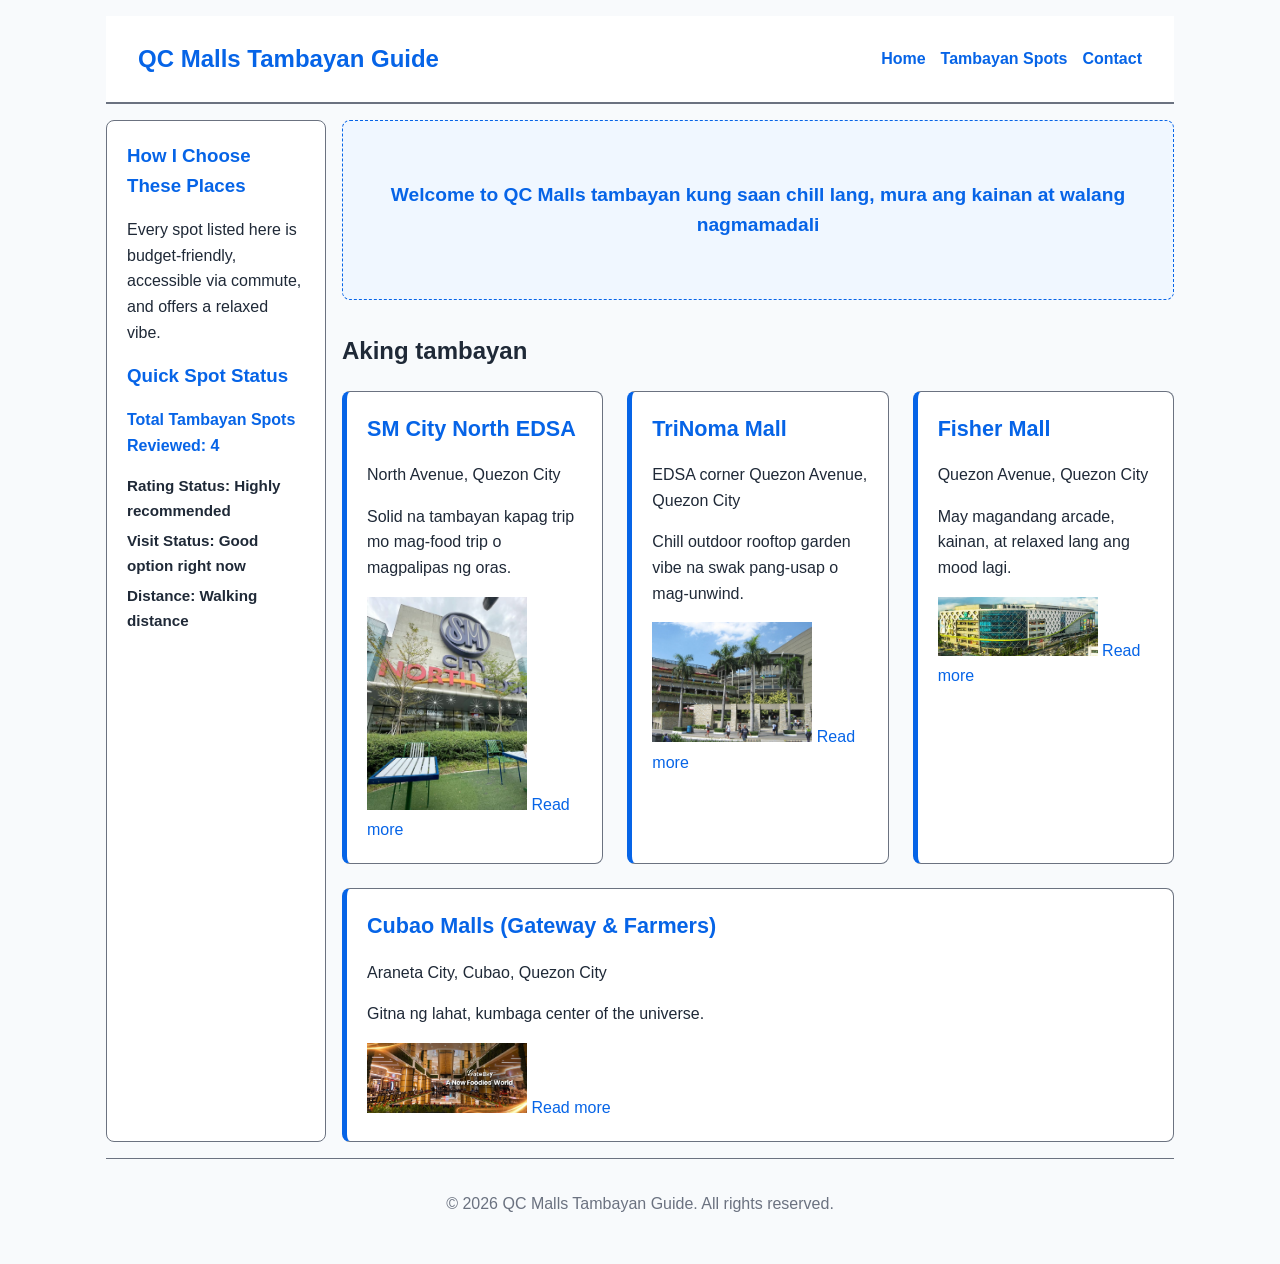
<file: index.html>
<!DOCTYPE html>
<html lang="en">
<head>
    <meta charset="UTF-8">
    <meta name="viewport" content="width=device-width, initial-scale=1.0">
    <title>QC Malls Tambayan Guide</title>
    <!-- Favicon fix to prevent 404 console errors -->
    <link rel="icon" href="data:,">
    <link rel="stylesheet" href="style.css">
</head>
<body>

    <div class="page">

        <header>
            <h1 id="site-title">QC Tambayan</h1>
            <nav>
                <ul>
                    <li><a href="index.html">Home</a></li>
                    <li><a href="#places">Tambayan Spots</a></li>
                    <li><a href="#contact">Contact</a></li>
                </ul>
            </nav>
        </header>

        <aside>
            <h3>How I Choose These Places</h3>
            <p>Every spot listed here is budget-friendly, accessible via commute, and offers a relaxed vibe.</p>

            <h3>Quick Spot Status</h3>
            <p id="total-places" style="font-weight: bold; color: var(--brand-color);"></p>

            <!-- Module 8.3: Dynamic Decision Display Outputs -->
            <ul style="list-style: none; padding-left: 0; font-size: 0.95rem;">
                <li id="rating-decision" style="margin-bottom: 0.4rem; font-weight: bold;"></li>
                <li id="budget-decision" style="margin-bottom: 0.4rem; font-weight: bold;"></li>
                <li id="distance-decision" style="margin-bottom: 0.4rem; font-weight: bold;"></li>
            </ul>
        </aside>

        <main>
            <div class="hero-banner">
                <p>Welcome to QC Malls tambayan kung saan chill lang, mura ang kainan at walang nagmamadali</p>
            </div>

            <h2 id="places">Aking tambayan</h2>

            <div class="place-grid">
                <article class="place-card">
                    <h3>SM City North EDSA</h3>
                    <p>North Avenue, Quezon City</p>
                    <p>Solid na tambayan kapag trip mo mag-food trip o magpalipas ng oras.</p>
                    <img src="sm-north.jpg" alt="SM City North EDSA" width="160">
                    <a href="places/sm-north.html">Read more</a>
                </article>

                <article class="place-card">
                    <h3>TriNoma Mall</h3>
                    <p>EDSA corner Quezon Avenue, Quezon City</p>
                    <p>Chill outdoor rooftop garden vibe na swak pang-usap o mag-unwind.</p>
                    <img src="trinoma.jpg" alt="TriNoma Mall" width="160">
                    <a href="places/trinoma.html">Read more</a>
                </article>

                <article class="place-card">
                    <h3>Fisher Mall</h3>
                    <p>Quezon Avenue, Quezon City</p>
                    <p>May magandang arcade, kainan, at relaxed lang ang mood lagi.</p>
                    <img src="fishermall.jpg" alt="Fisher Mall" width="160">
                    <a href="places/fishermall.html">Read more</a>
                </article>

                <article class="place-card">
                    <h3>Cubao Malls (Gateway & Farmers)</h3>
                    <p>Araneta City, Cubao, Quezon City</p>
                    <p>Gitna ng lahat, kumbaga center of the universe.</p>
                    <img src="cubao-malls.jpg" alt="Gateway Mall" width="160">
                    <a href="places/cubao-malls.html">Read more</a>
                </article>
            </div>
        </main>

        <footer>
            <p id="copyright-notice">&copy; 2026 QC Tambayan Guide. All rights reserved.</p>
        </footer>

    </div>

    <!-- Script tag placed directly before </body> -->
    <script src="script.js"></script>
</body>
</html>
</file>
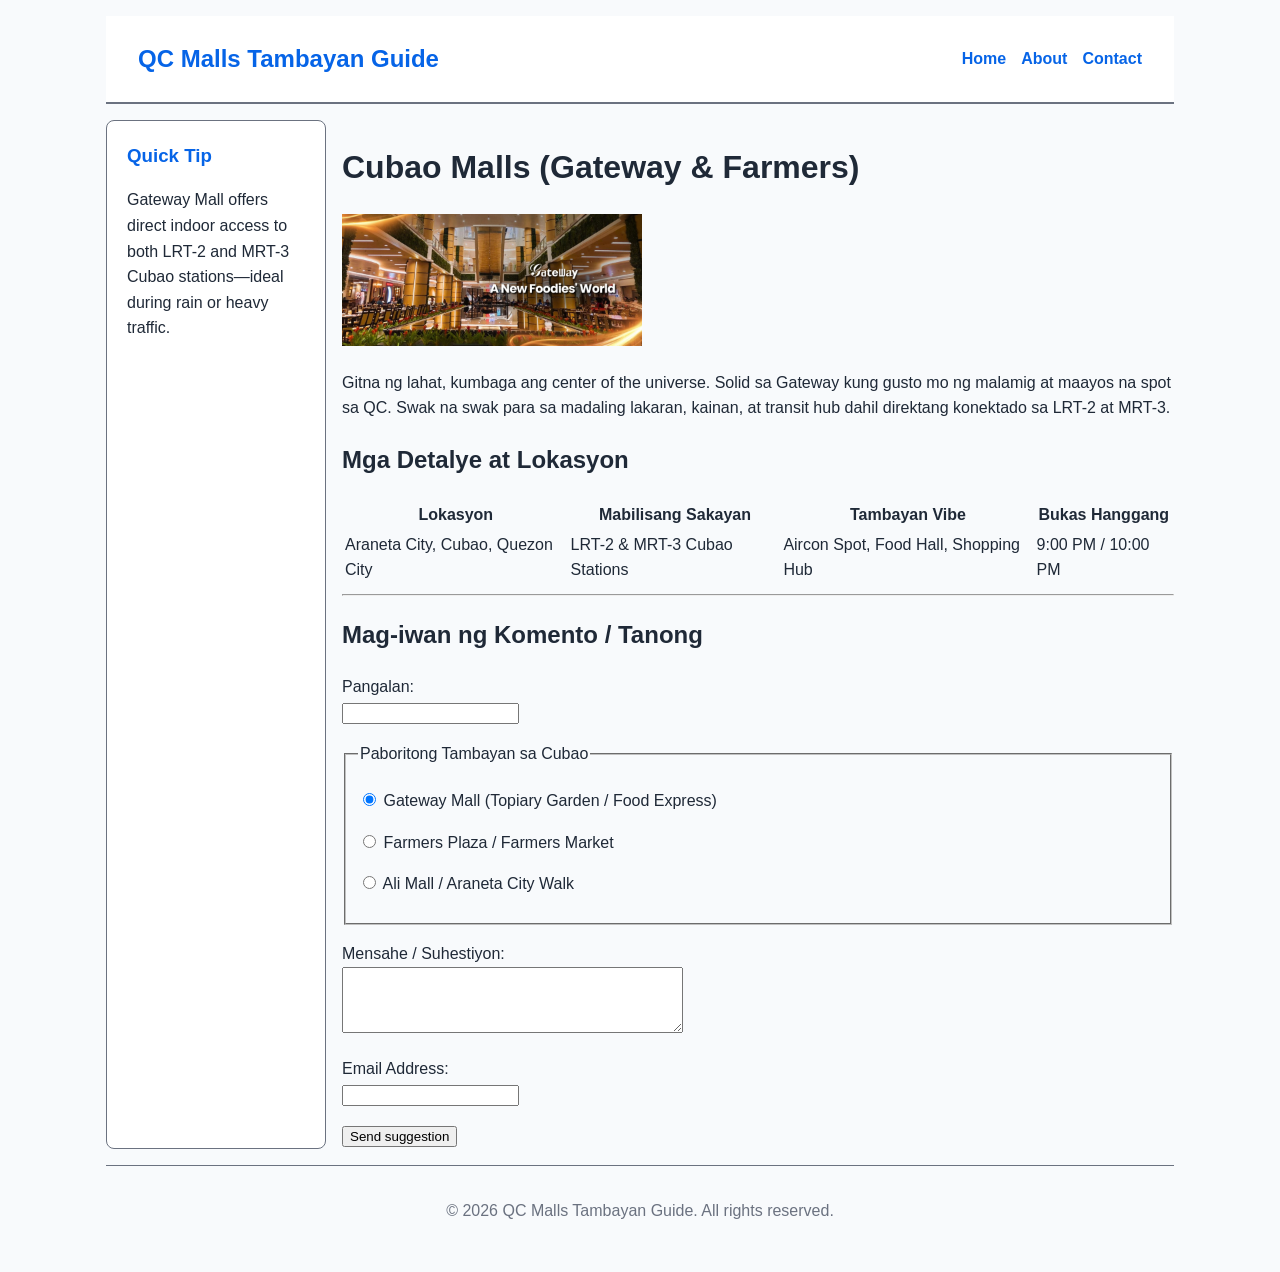
<file: places/cubao-malls.html>
<!DOCTYPE html>
<html lang="en">
<head>
    <meta charset="UTF-8">
    <meta name="viewport" content="width=device-width, initial-scale=1.0">
    <title>Cubao Malls - QC Tambayan Guide</title>
    <link rel="stylesheet" href="../style.css">
</head>
<body>

    <div class="page">

        <header>
            <h1 id="site-title">welcome2qc tambayan mall</h1>
            <nav>
                <ul>
                    <li><a href="../index.html">Home</a></li>
                    <li><a href="../about.html">About</a></li>
                    <li><a href="../contact.html">Contact</a></li>
                </ul>
            </nav>
        </header>

        <aside>
            <h3>Quick Tip</h3>
            <p>Gateway Mall offers direct indoor access to both LRT-2 and MRT-3 Cubao stations—ideal during rain or heavy traffic.</p>
        </aside>

        <main>
            <h1>Cubao Malls (Gateway & Farmers)</h1>

            <img src="../cubao-malls.jpg" alt="Gateway Mall indoor tropical garden in Cubao" width="300">

            <p>Gitna ng lahat, kumbaga ang center of the universe. Solid sa Gateway kung gusto mo ng malamig at maayos na spot sa QC. Swak na swak para sa madaling lakaran, kainan, at transit hub dahil direktang konektado sa LRT-2 at MRT-3.</p>

            <h2>Mga Detalye at Lokasyon</h2>
            <table>
                <tr>
                    <th>Lokasyon</th>
                    <th>Mabilisang Sakayan</th>
                    <th>Tambayan Vibe</th>
                    <th>Bukas Hanggang</th>
                </tr>
                <tr>
                    <td>Araneta City, Cubao, Quezon City</td>
                    <td>LRT-2 & MRT-3 Cubao Stations</td>
                    <td>Aircon Spot, Food Hall, Shopping Hub</td>
                    <td>9:00 PM / 10:00 PM</td>
                </tr>
            </table>

            <hr>

            <h2>Mag-iwan ng Komento / Tanong</h2>
            <form action="#" method="post">
                <p>
                    <label for="pangalan">Pangalan:</label><br>
                    <input type="text" id="pangalan" name="pangalan" required>
                </p>

                <fieldset>
                    <legend>Paboritong Tambayan sa Cubao</legend>
                    <p>
                        <input type="radio" id="gateway-garden" name="tambay_spot" value="gateway-garden" checked>
                        <label for="gateway-garden">Gateway Mall (Topiary Garden / Food Express)</label>
                    </p>
                    <p>
                        <input type="radio" id="farmers-market" name="tambay_spot" value="farmers-market">
                        <label for="farmers-market">Farmers Plaza / Farmers Market</label>
                    </p>
                    <p>
                        <input type="radio" id="ali-mall" name="tambay_spot" value="ali-mall">
                        <label for="ali-mall">Ali Mall / Araneta City Walk</label>
                    </p>
                </fieldset>

                <p>
                    <label for="mensahe">Mensahe / Suhestiyon:</label><br>
                    <textarea id="mensahe" name="mensahe" rows="4" cols="40"></textarea>
                </p>

                <p>
                    <label for="contact-email">Email Address:</label><br>
                    <input type="email" id="contact-email" name="contact-email" required>
                </p>

                <button type="submit">Send suggestion</button>
            </form>
        </main>

        <footer>
            <p id="copyright-notice">&copy; 2026 welcome2qc tambayan mall. All rights reserved.</p>
        </footer>

    </div>

    <!-- Linked script from root using ../ relative path -->
    <script src="../script.js"></script>
</body>
</html>
</file>
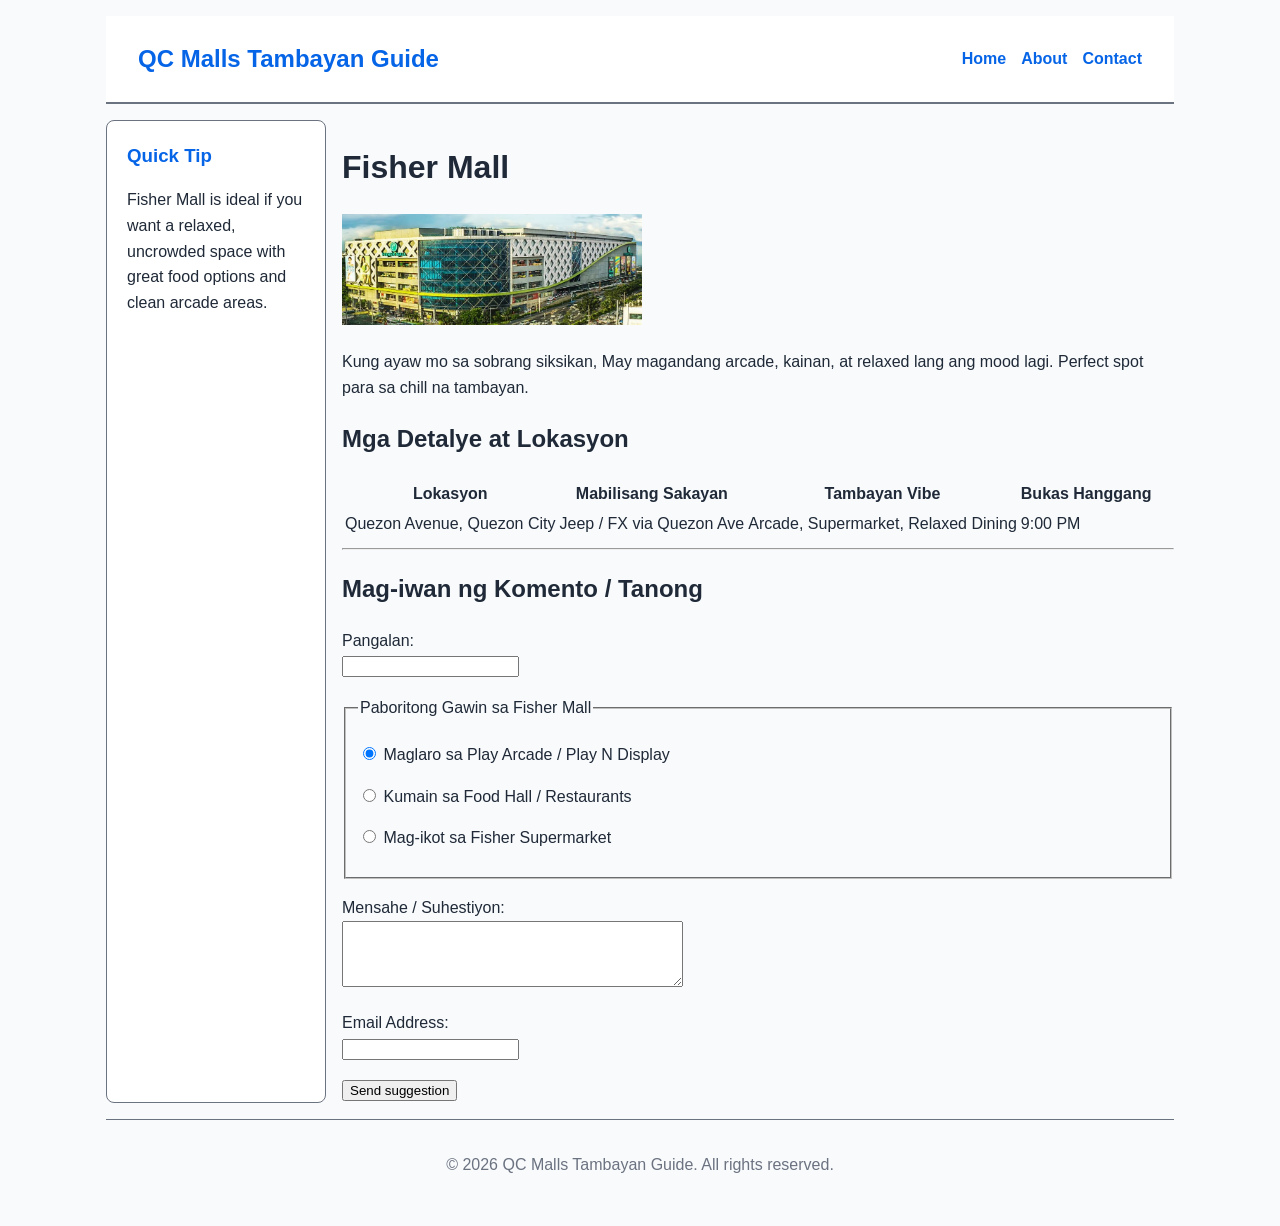
<file: places/fishermall.html>
<!DOCTYPE html>
<html lang="en">
<head>
    <meta charset="UTF-8">
    <meta name="viewport" content="width=device-width, initial-scale=1.0">
    <title>Fisher Mall - QC Tambayan Guide</title>
    <link rel="stylesheet" href="../style.css">
</head>
<body>

    <div class="page">

        <header>
            <h1 id="site-title">welcome2qc tambayan mall</h1>
            <nav>
                <ul>
                    <li><a href="../index.html">Home</a></li>
                    <li><a href="../about.html">About</a></li>
                    <li><a href="../contact.html">Contact</a></li>
                </ul>
            </nav>
        </header>

        <aside>
            <h3>Quick Tip</h3>
            <p>Fisher Mall is ideal if you want a relaxed, uncrowded space with great food options and clean arcade areas.</p>
        </aside>

        <main>
            <h1>Fisher Mall</h1>

            <img src="../fishermall.jpg" alt="Fisher Mall Quezon Avenue facade" width="300">

            <p>Kung ayaw mo sa sobrang siksikan, May magandang arcade, kainan, at relaxed lang ang mood lagi. Perfect spot para sa chill na tambayan.</p>

            <h2>Mga Detalye at Lokasyon</h2>
            <table>
                <tr>
                    <th>Lokasyon</th>
                    <th>Mabilisang Sakayan</th>
                    <th>Tambayan Vibe</th>
                    <th>Bukas Hanggang</th>
                </tr>
                <tr>
                    <td>Quezon Avenue, Quezon City</td>
                    <td>Jeep / FX via Quezon Ave</td>
                    <td>Arcade, Supermarket, Relaxed Dining</td>
                    <td>9:00 PM</td>
                </tr>
            </table>

            <hr>

            <h2>Mag-iwan ng Komento / Tanong</h2>
            <form action="#" method="post">
                <p>
                    <label for="pangalan">Pangalan:</label><br>
                    <input type="text" id="pangalan" name="pangalan" required>
                </p>

                <fieldset>
                    <legend>Paboritong Gawin sa Fisher Mall</legend>
                    <p>
                        <input type="radio" id="arcade" name="tambay_spot" value="arcade" checked>
                        <label for="arcade">Maglaro sa Play Arcade / Play N Display</label>
                    </p>
                    <p>
                        <input type="radio" id="foodtrip" name="tambay_spot" value="foodtrip">
                        <label for="foodtrip">Kumain sa Food Hall / Restaurants</label>
                    </p>
                    <p>
                        <input type="radio" id="grocery" name="tambay_spot" value="grocery">
                        <label for="grocery">Mag-ikot sa Fisher Supermarket</label>
                    </p>
                </fieldset>

                <p>
                    <label for="mensahe">Mensahe / Suhestiyon:</label><br>
                    <textarea id="mensahe" name="mensahe" rows="4" cols="40"></textarea>
                </p>

                <p>
                    <label for="contact-email">Email Address:</label><br>
                    <input type="email" id="contact-email" name="contact-email" required>
                </p>

                <button type="submit">Send suggestion</button>
            </form>
        </main>

        <footer>
            <p id="copyright-notice">&copy; 2026 welcome2qc tambayan mall. All rights reserved.</p>
        </footer>

    </div>

    <script src="../script.js"></script>
</body>
</html>
</file>
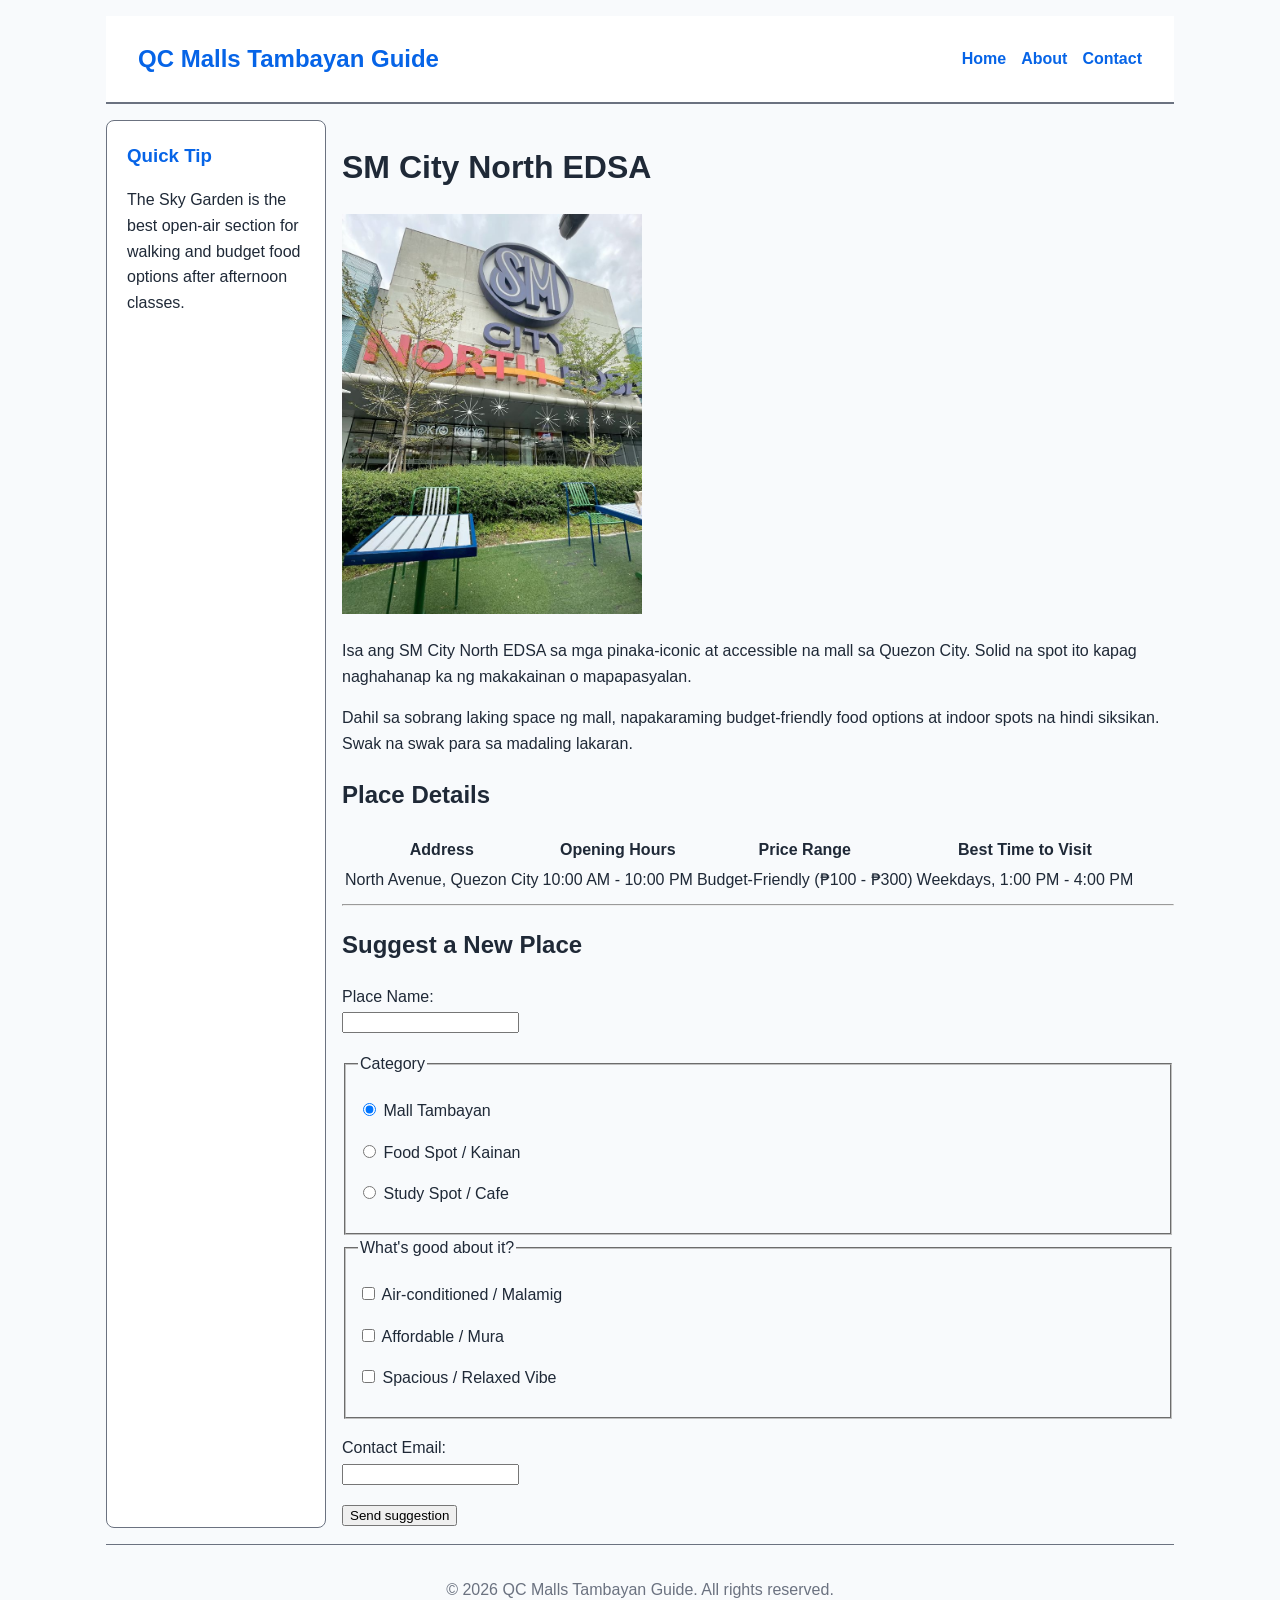
<file: places/sm-north.html>
<!DOCTYPE html>
<html lang="en">
<head>
    <meta charset="UTF-8">
    <meta name="viewport" content="width=device-width, initial-scale=1.0">
    <title>SM City North EDSA - QC Tambayan Guide</title>
    <link rel="stylesheet" href="../style.css">
</head>
<body>

    <div class="page">

        <header>
            <h1 id="site-title">welcome2qc tambayan mall</h1>
            <nav>
                <ul>
                    <li><a href="../index.html">Home</a></li>
                    <li><a href="../about.html">About</a></li>
                    <li><a href="../contact.html">Contact</a></li>
                </ul>
            </nav>
        </header>

        <aside>
            <h3>Quick Tip</h3>
            <p>The Sky Garden is the best open-air section for walking and budget food options after afternoon classes.</p>
        </aside>

        <main>
            <h1>SM City North EDSA</h1>

            <img src="../sm-north.jpg" alt="SM City North EDSA main entrance facade" width="300">

            <p>Isa ang SM City North EDSA sa mga pinaka-iconic at accessible na mall sa Quezon City. Solid na spot ito kapag naghahanap ka ng makakainan o mapapasyalan.</p>

            <p>Dahil sa sobrang laking space ng mall, napakaraming budget-friendly food options at indoor spots na hindi siksikan. Swak na swak para sa madaling lakaran.</p>

            <h2>Place Details</h2>
            <table>
                <tr>
                    <th>Address</th>
                    <th>Opening Hours</th>
                    <th>Price Range</th>
                    <th>Best Time to Visit</th>
                </tr>
                <tr>
                    <td>North Avenue, Quezon City</td>
                    <td>10:00 AM - 10:00 PM</td>
                    <td>Budget-Friendly (₱100 - ₱300)</td>
                    <td>Weekdays, 1:00 PM - 4:00 PM</td>
                </tr>
            </table>

            <hr>

            <h2>Suggest a New Place</h2>
            <form action="#" method="post">
                <p>
                    <label for="place-name">Place Name:</label><br>
                    <input type="text" id="place-name" name="place-name" required>
                </p>

                <fieldset>
                    <legend>Category</legend>
                    <p>
                        <input type="radio" id="cat-mall" name="category" value="mall-tambayan" checked>
                        <label for="cat-mall">Mall Tambayan</label>
                    </p>
                    <p>
                        <input type="radio" id="cat-food" name="category" value="food-spot">
                        <label for="cat-food">Food Spot / Kainan</label>
                    </p>
                    <p>
                        <input type="radio" id="cat-study" name="category" value="study-spot">
                        <label for="cat-study">Study Spot / Cafe</label>
                    </p>
                </fieldset>

                <fieldset>
                    <legend>What's good about it?</legend>
                    <p>
                        <input type="checkbox" id="feature-ac" name="good_features" value="air-conditioned">
                        <label for="feature-ac">Air-conditioned / Malamig</label>
                    </p>
                    <p>
                        <input type="checkbox" id="feature-affordable" name="good_features" value="affordable">
                        <label for="feature-affordable">Affordable / Mura</label>
                    </p>
                    <p>
                        <input type="checkbox" id="feature-spacious" name="good_features" value="spacious">
                        <label for="feature-spacious">Spacious / Relaxed Vibe</label>
                    </p>
                </fieldset>

                <p>
                    <label for="contact-email">Contact Email:</label><br>
                    <input type="email" id="contact-email" name="contact-email" required>
                </p>

                <button type="submit">Send suggestion</button>
            </form>
        </main>

        <footer>
            <p id="copyright-notice">&copy; 2026 welcome2qc tambayan mall. All rights reserved.</p>
        </footer>

    </div>

    <script src="../script.js"></script>
</body>
</html>
</file>
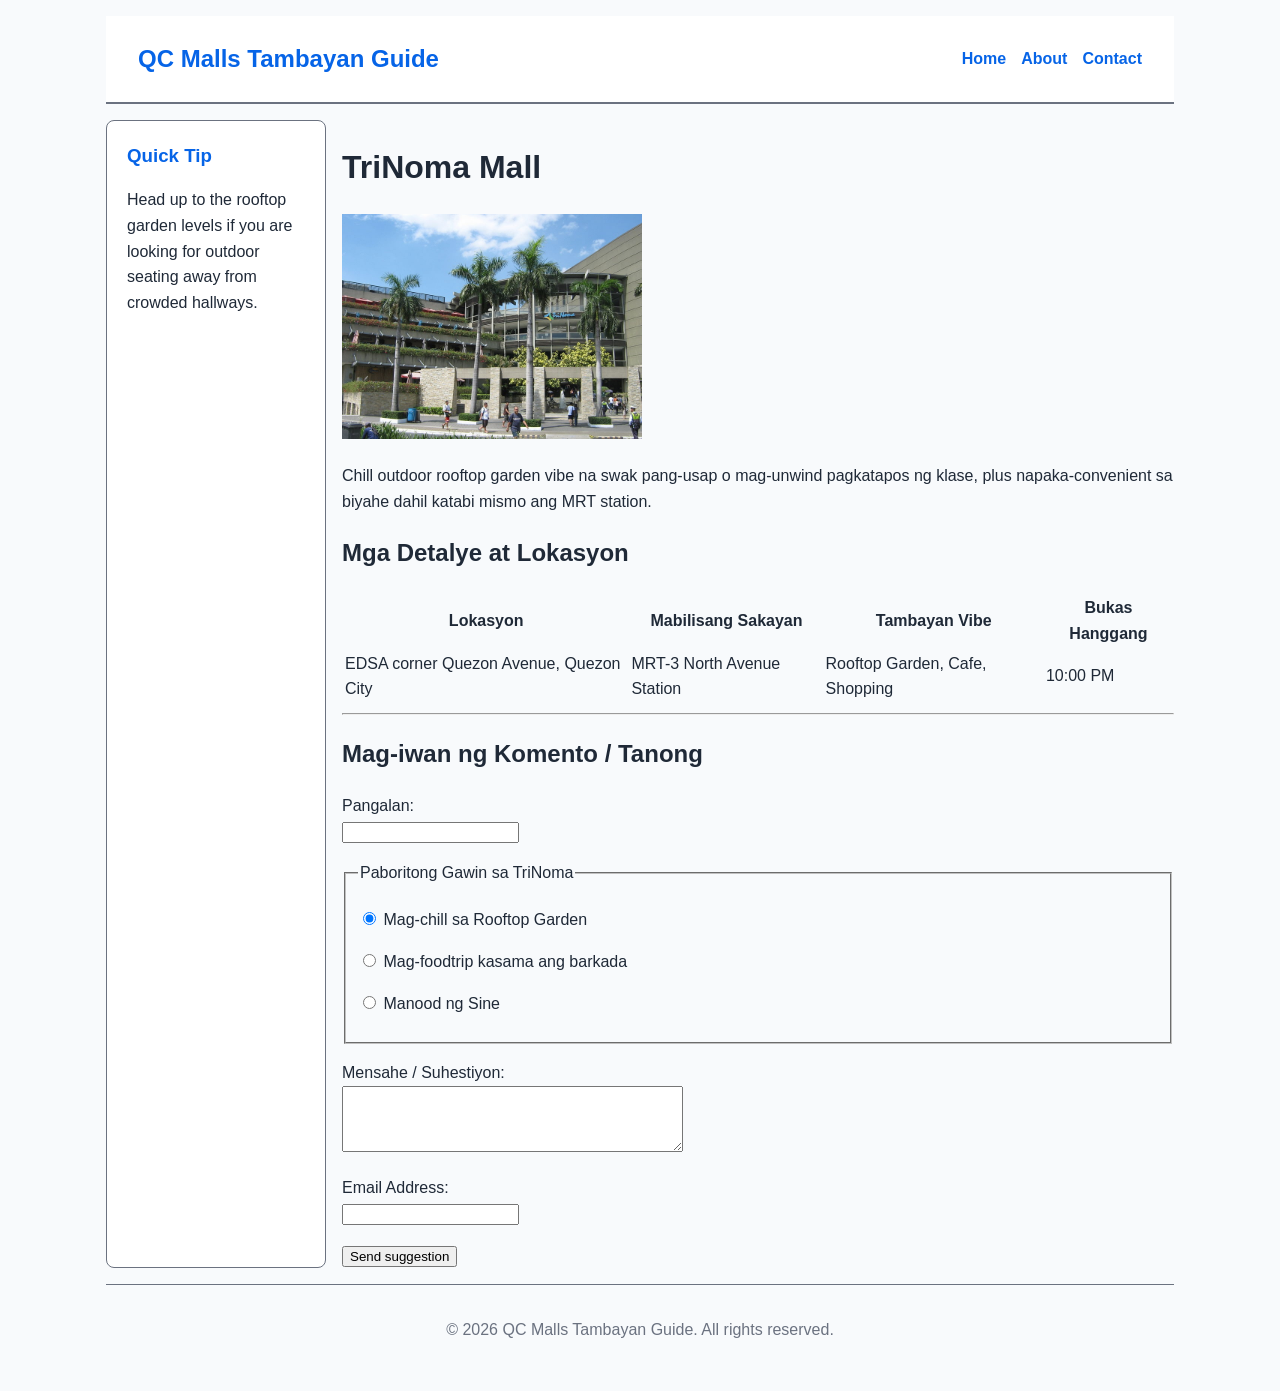
<file: places/trinoma.html>
<!DOCTYPE html>
<html lang="en">
<head>
    <meta charset="UTF-8">
    <meta name="viewport" content="width=device-width, initial-scale=1.0">
    <title>TriNoma Mall - QC Tambayan Guide</title>
    <link rel="stylesheet" href="../style.css">
</head>
<body>

    <div class="page">

        <header>
            <h1 id="site-title">welcome2qc tambayan mall</h1>
            <nav>
                <ul>
                    <li><a href="../index.html">Home</a></li>
                    <li><a href="../about.html">About</a></li>
                    <li><a href="../contact.html">Contact</a></li>
                </ul>
            </nav>
        </header>

        <aside>
            <h3>Quick Tip</h3>
            <p>Head up to the rooftop garden levels if you are looking for outdoor seating away from crowded hallways.</p>
        </aside>

        <main>
            <h1>TriNoma Mall</h1>

            <img src="../trinoma.jpg" alt="TriNoma Mall outdoor rooftop garden area" width="300">

            <p>Chill outdoor rooftop garden vibe na swak pang-usap o mag-unwind pagkatapos ng klase, plus napaka-convenient sa biyahe dahil katabi mismo ang MRT station.</p>

            <h2>Mga Detalye at Lokasyon</h2>
            <table>
                <tr>
                    <th>Lokasyon</th>
                    <th>Mabilisang Sakayan</th>
                    <th>Tambayan Vibe</th>
                    <th>Bukas Hanggang</th>
                </tr>
                <tr>
                    <td>EDSA corner Quezon Avenue, Quezon City</td>
                    <td>MRT-3 North Avenue Station</td>
                    <td>Rooftop Garden, Cafe, Shopping</td>
                    <td>10:00 PM</td>
                </tr>
            </table>

            <hr>

            <h2>Mag-iwan ng Komento / Tanong</h2>
            <form action="#" method="post">
                <p>
                    <label for="pangalan">Pangalan:</label><br>
                    <input type="text" id="pangalan" name="pangalan" required>
                </p>

                <fieldset>
                    <legend>Paboritong Gawin sa TriNoma</legend>
                    <p>
                        <input type="radio" id="rooftop" name="tambay_spot" value="rooftop" checked>
                        <label for="rooftop">Mag-chill sa Rooftop Garden</label>
                    </p>
                    <p>
                        <input type="radio" id="foodtrip" name="tambay_spot" value="foodtrip">
                        <label for="foodtrip">Mag-foodtrip kasama ang barkada</label>
                    </p>
                    <p>
                        <input type="radio" id="sine" name="tambay_spot" value="sine">
                        <label for="sine">Manood ng Sine</label>
                    </p>
                </fieldset>

                <p>
                    <label for="mensahe">Mensahe / Suhestiyon:</label><br>
                    <textarea id="mensahe" name="mensahe" rows="4" cols="40"></textarea>
                </p>

                <p>
                    <label for="contact-email">Email Address:</label><br>
                    <input type="email" id="contact-email" name="contact-email" required>
                </p>

                <button type="submit">Send suggestion</button>
            </form>
        </main>

        <footer>
            <p id="copyright-notice">&copy; 2026 welcome2qc tambayan mall. All rights reserved.</p>
        </footer>

    </div>

    <script src="../script.js"></script>
</body>
</html>
</file>
<file: style.css>
/* ==========================================================================
   1. Variables
   ========================================================================== */
:root {
    --brand-color: #0664e7;       /* QC Tambayan Accent */
    --dark-ink: #1f2937;          /* Primary Body Text */
    --muted-grey: #6b7280;        /* Subtle Text & Borders */
    --light-bg: #f8fafc;          /* Off-white Background */
}

/* ==========================================================================
   2. Base styles
   ========================================================================== */
*,
*::before,
*::after {
    box-sizing: border-box;
}

body {
    font-family: Arial, Helvetica, sans-serif;
    line-height: 1.6;
    color: var(--dark-ink);
    background-color: var(--light-bg);
    margin: 0;
    padding: 0;
}

a {
    color: var(--brand-color);
    text-decoration: none;
}

a:hover {
    text-decoration: underline;
}

/* ==========================================================================
   3. Base: Mobile Layout (Single column, everything stacked - Module 7.4)
   ========================================================================== */
.page {
    display: grid;
    grid-template-columns: 1fr;
    grid-template-areas:
        "masthead"
        "main"
        "side"
        "foot";
    gap: 16px;
    max-width: 1100px;
    margin: 0 auto;
    padding: 1rem;
}

header {
    grid-area: masthead;
    background-color: #ffffff;
    border-bottom: 2px solid var(--muted-grey);
    padding: 1.5rem 1rem;
    display: flex;
    flex-direction: column;
    gap: 1rem;
    align-items: center;
    text-align: center;
}

header h1 {
    color: var(--brand-color);
    margin: 0;
    font-size: 1.5rem;
}

/* Navigation */
nav ul {
    list-style: none;
    padding: 0;
    margin: 0;
    display: flex;
    gap: 15px;
    flex-wrap: wrap;
    justify-content: center;
}

nav li {
    margin: 0;
}

nav a {
    text-decoration: none;
    font-weight: bold;
}

aside {
    grid-area: side;
    background-color: #ffffff;
    padding: 1.25rem;
    border: 1px solid var(--muted-grey);
    border-radius: 8px;
}

aside h3 {
    color: var(--brand-color);
    margin-top: 0;
    margin-bottom: 0.5rem;
}

aside ul {
    list-style: none;
    padding-left: 0;
    margin-bottom: 1.5rem;
}

aside li {
    margin-bottom: 0.5rem;
}

main {
    grid-area: main;
    margin: 0;
}

/* Centered Banner Component */
.hero-banner {
    display: flex;
    justify-content: center;
    align-items: center;
    min-height: 140px;
    background-color: #f0f7ff;
    border: 1px dashed var(--brand-color);
    border-radius: 8px;
    margin-bottom: 2rem;
    text-align: center;
    padding: 1rem;
}

.hero-banner p {
    font-size: 1.1rem;
    font-weight: bold;
    color: var(--brand-color);
    margin: 0;
}

footer {
    grid-area: foot;
    border-top: 1px solid var(--muted-grey);
    text-align: center;
    padding: 1rem;
    color: var(--muted-grey);
}

/* ==========================================================================
   4. Components (Place Card Grid Layout)
   ========================================================================== */
.place-grid {
    display: flex;
    flex-wrap: wrap;
    gap: 24px;
}

.place-card {
    flex: 1 1 240px; /* Adapts and wraps cleanly on smaller screens */
    background-color: #ffffff;
    border-radius: 8px;
    padding: 1.25rem;
    border-left: 5px solid var(--brand-color);
    border-top: 1px solid var(--muted-grey);
    border-right: 1px solid var(--muted-grey);
    border-bottom: 1px solid var(--muted-grey);
}

.place-card h2,
.place-card h3 {
    font-size: 1.35rem;
    color: var(--brand-color);
    margin-top: 0;
    margin-bottom: 0.5rem;
}

/* ==========================================================================
   5. Mobile-First Enhancements (Tablet & Desktop: 700px and up)
   ========================================================================== */
@media (min-width: 700px) {
    .page {
        grid-template-columns: 220px 1fr;
        grid-template-areas:
            "masthead masthead"
            "side     main"
            "foot     foot";
    }

    header {
        flex-direction: row;
        justify-content: space-between;
        padding: 1.5rem 2rem;
        text-align: left;
    }

    .hero-banner {
        height: 180px;
    }

    .hero-banner p {
        font-size: 1.2rem;
    }
}
</file>
